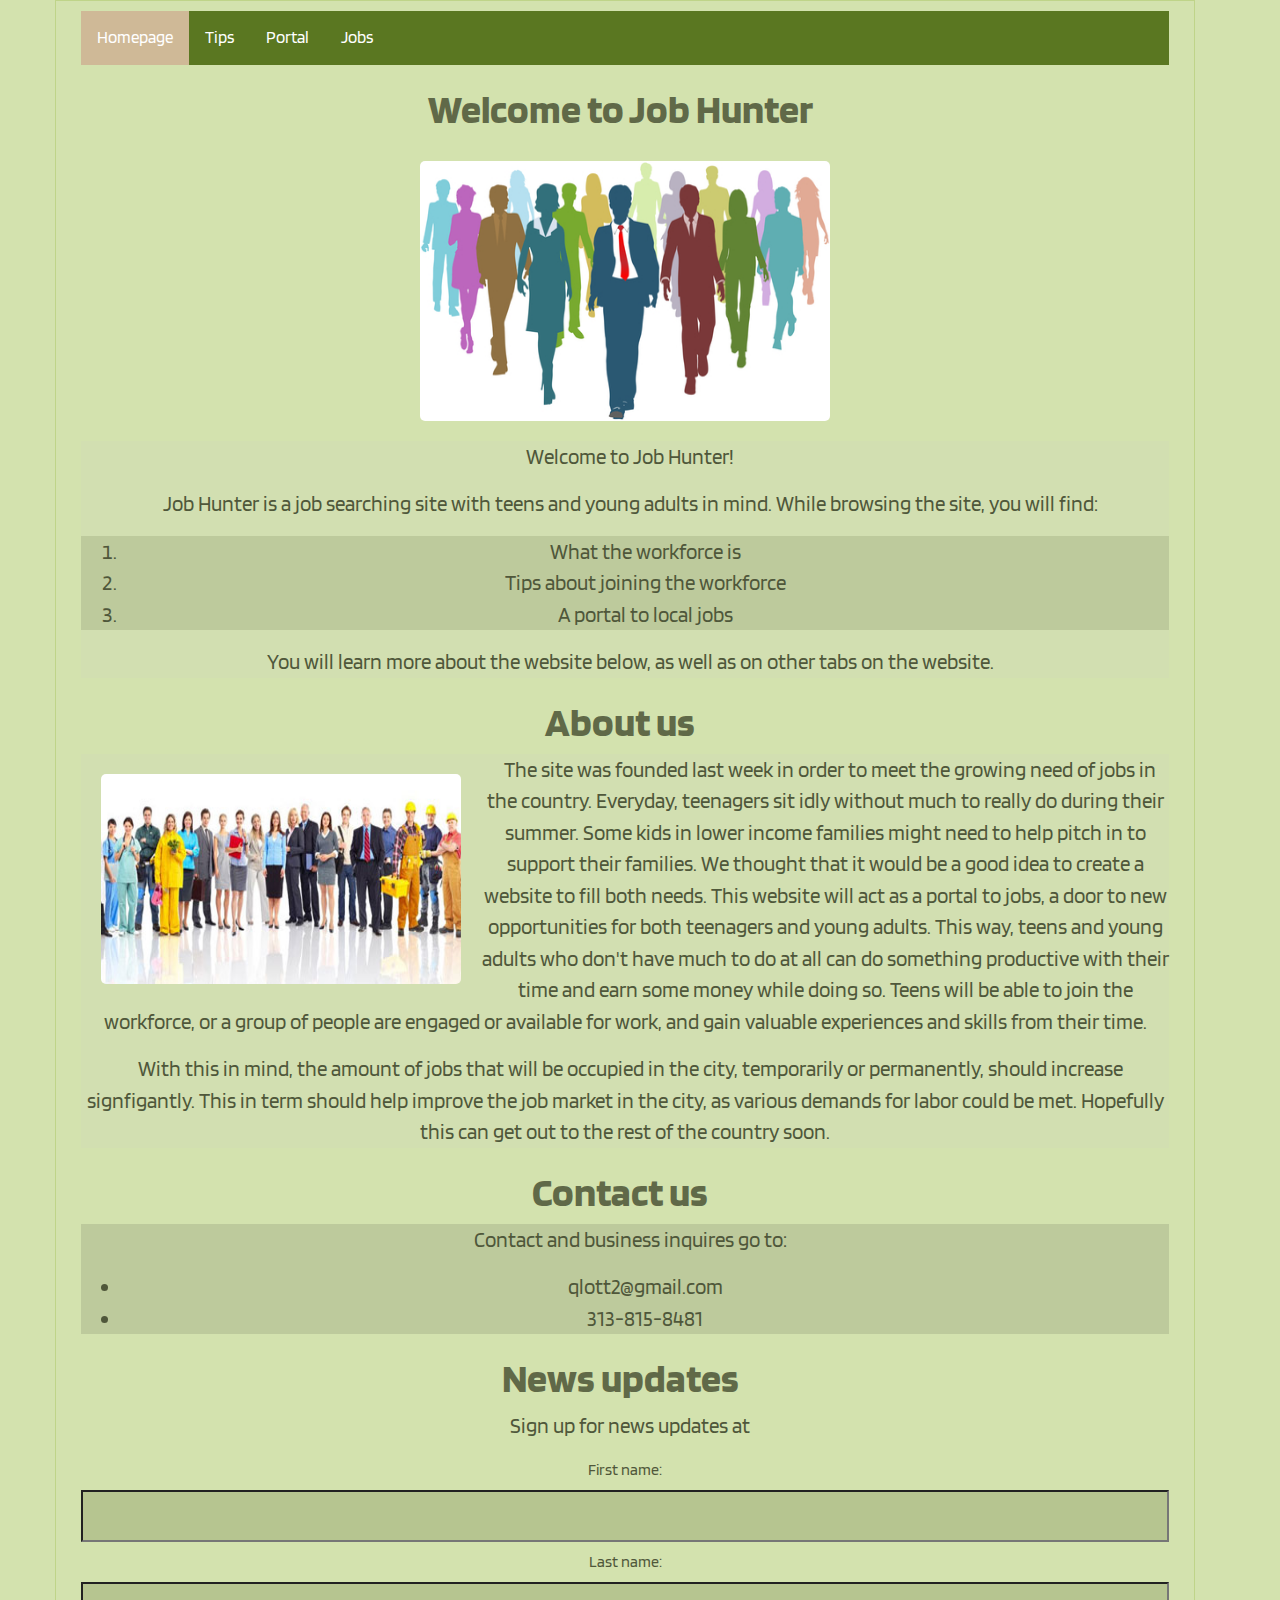
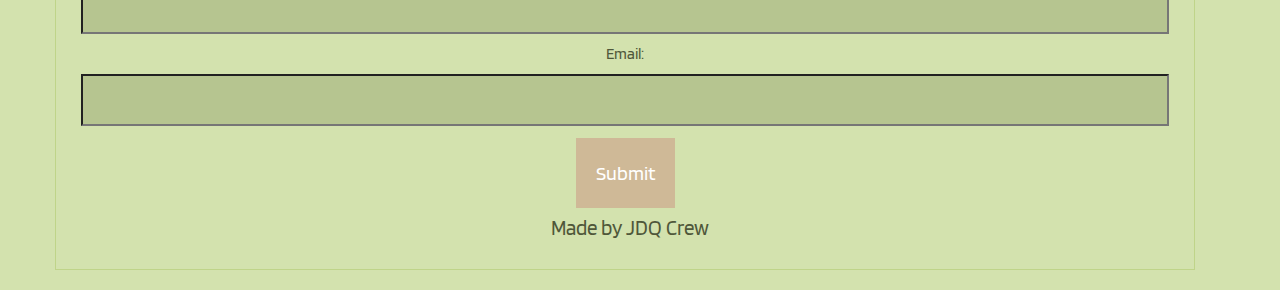
<file: index.html>
<!-- Quentin's part-->
<!DOCTYPE html>
<html>
    <head>
        <link rel="stylesheet" href="https://stackpath.bootstrapcdn.com/bootstrap/4.3.1/css/bootstrap.min.css" integrity="sha384-ggOyR0iXCbMQv3Xipma34MD+dH/1fQ784/j6cY/iJTQUOhcWr7x9JvoRxT2MZw1T" crossorigin="anonymous">
         <link rel = "stylesheet" href = "style.css">
         <link href="https://fonts.googleapis.com/css?family=Blinker&display=swap" rel="stylesheet">
        <title> Job Hunter</title>
    </head>
    <body>
  <div class = "container">
  <div class="topnav">
  <a class="active" href="index.html">Homepage</a>
  <a href = "tips.html"> Tips </a>
  <a href="portal.html">Portal</a>
  <a href="jobs.html">Jobs</a>
  </div>
     <h1> Welcome to Job Hunter </h1>
        <img class = "banner" src = "picture/workforce.jpg">
    <div class = "starter">
     <p> Welcome to Job Hunter! </p>
     <p> Job Hunter is a job searching site with teens and young adults in mind.
        While browsing the site, you will find: <div class ="list"><ol>
        <li> What the workforce is</li>
        <li> Tips about joining the workforce </li>
        <li> A portal to local jobs </li>
        </ol></p></div>
        <p>You will learn more about the website below, as well as on other tabs on the website.</p>
</div>
    <h1> About us </h1>

    <img id = "second" src = "picture/people.jpg">
<div class = "starter">
    <p> The site was founded last week in order to meet the growing need of jobs in the country.
        Everyday, teenagers sit idly without much to really do during their summer.
        Some kids in lower income families might need to help pitch in to support their families.
        We thought that it would be a good idea to create a website to fill both needs.
        This website will act as a portal to jobs, a door to new opportunities for both teenagers and young adults.
        This way, teens and young adults who don't have much to do at all can do something productive with their time and earn some money while doing so.
        Teens will be able to join the workforce, or a group of people are engaged or available for work, and gain valuable experiences and skills from their time.</p>

    <p> With this in mind, the amount of jobs that will be occupied in the city, temporarily or permanently, should increase signfigantly.
        This in term should help improve the job market in the city, as various demands for labor could be met.
        Hopefully this can get out to the rest of the country soon. </p>
</div>

    <h1> Contact us </h1>

    <div class ="list"><p>Contact and business inquires go to:<ul>
     <li> qlott2@gmail.com </li>
     <li> 313-815-8481 </li></p>
     </ul></div>

    <h1> News updates </h1>

    <p> Sign up for news updates at </p>
    <form>
           First name:<br>
           <input type="text" name="firstname"><br>
           Last name:<br>
           <input type="text" name="lastname"><br>
           Email: <br>
           <input type="text" name="email"><br>
           <a href="..." class="button">Submit</a>
           <form action="/action_page.php" method="post">
     </form>

     <footer>
         <p> Made by JDQ Crew </p>
     </footer>
     </div>
    </body>
</html>
</file>
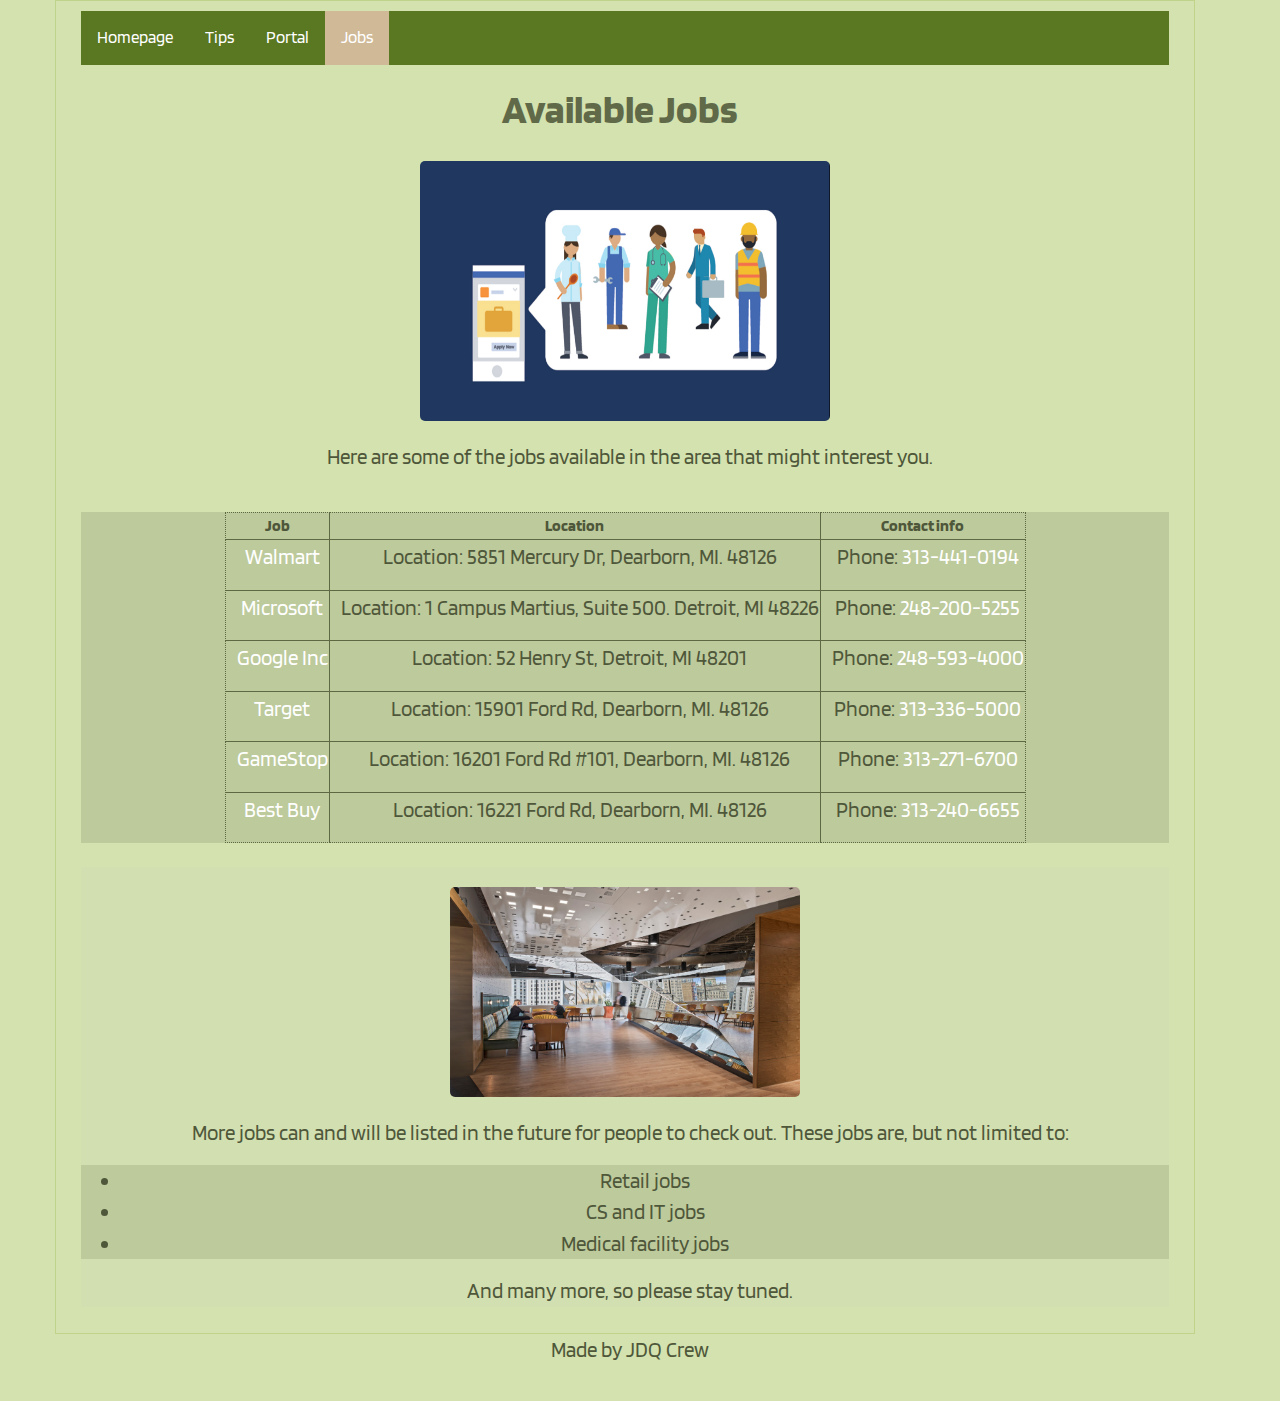
<file: jobs.html>
<!--Donald's part-->
<!DOCTYPE html>
<html>
    <head>
        <link rel="stylesheet" href="https://stackpath.bootstrapcdn.com/bootstrap/4.3.1/css/bootstrap.min.css" integrity="sha384-ggOyR0iXCbMQv3Xipma34MD+dH/1fQ784/j6cY/iJTQUOhcWr7x9JvoRxT2MZw1T" crossorigin="anonymous">
        <link rel="stylesheet" href="style.css">
         <link href="https://fonts.googleapis.com/css?family=Blinker&display=swap" rel="stylesheet">
         <title>Avaliable Jobs</title>
    </head>
        <body>
            <div class = "container">
            <div class="topnav">
            <a href="index.html"> Homepage</a>
            <a href="tips.html">Tips </a>
            <a href="portal.html">Portal</a>
            <a class="active" href="jobs.html">Jobs</a>
        </div>
             <h1> Available Jobs </h1>
                <img class = "banner" src = "picture/job.jpg">
                <p> Here are some of the jobs available in the area that might interest you. </p>
                <br>
        <div class ="list">
        <table border = "1">
            <tr>
              <th> Job </th>
              <th> Location </th>
              <th> Contact info </th>
           </tr>
            <tr>
                 <td><p> <a href="https://careers.walmart.com">Walmart </a></p></td>
                 <td><p> Location: 5851 Mercury Dr, Dearborn, MI. 48126</p></td>
                 <td> <p> Phone:<a href="tel:313-441-0194"> 313-441-0194 </p> <a></td>
           </tr>
            <tr>
                 <td><p> <a href="https://www.compuware.com"> Microsoft </a></p></td>
                 <td><p> Location: 1 Campus Martius, Suite 500. Detroit, MI 48226</p></td>
                 <td><p> Phone:<a href="tel:248-200-5255"> 248-200-5255 </a></p></td>
           </tr>
            <tr>
                 <td><p> <a href="https://careers.google.com/locations/"> Google Inc </a></p></td>
                 <td><p> Location: 52 Henry St, Detroit, MI 48201 </p></td>
                 <td><p> Phone:<a href="tel:248-593-4000"> 248-593-4000 </a></p></td>
          </tr>
           <tr>
                 <td><p> <a href="https://www.target.com"> Target </a></p></td>
                 <td><p> Location: 15901 Ford Rd, Dearborn, MI. 48126 </p></td>
                 <td><p> Phone:<a href="tel:(313) 336-5000"> 313-336-5000 </a></p></td>
          </tr>
           <tr>
                <td><p> <a href="https://www.gamestop.com/store/us/mi/detroit/979/grand-land-shopping-center-gamestop?utm_source=gmblisting&utm_medium=organic"> GameStop </a></p> </td>
                <td><p> Location: 16201 Ford Rd #101, Dearborn, MI. 48126 </p></td>
                <td><p> Phone:<a href="tel:(313) 271-6700"> 313-271-6700 </a></p></td>
          </tr>
           <tr>
                <td><p> <a href="https://www.bestbuy.com"> Best Buy </a></p></td>
                <td><p> Location: 16221 Ford Rd, Dearborn, MI. 48126 </p></td>
                <td><p> Phone:<a href="tel:(313) 240-6655"> 313-240-6655 </a></p></td>
         </tr>
    </table>
</div>
<br>
<div class = "starter">
<img id = "fourth" src = "picture/microsoft.jpg">
            <p> More jobs can and will be listed in the future for people to check out.
            These jobs are, but not limited to: <div class ="list"><ul>
            <li> Retail jobs </li>
            <li> CS and IT jobs </li>
            <li> Medical facility jobs </li></ul></p></div>
            <p>And many more, so please stay tuned.</p>
</div>
</div>
   <footer>
         <p> Made by JDQ Crew </p>
     </footer>
     </body>
</html>
</file>
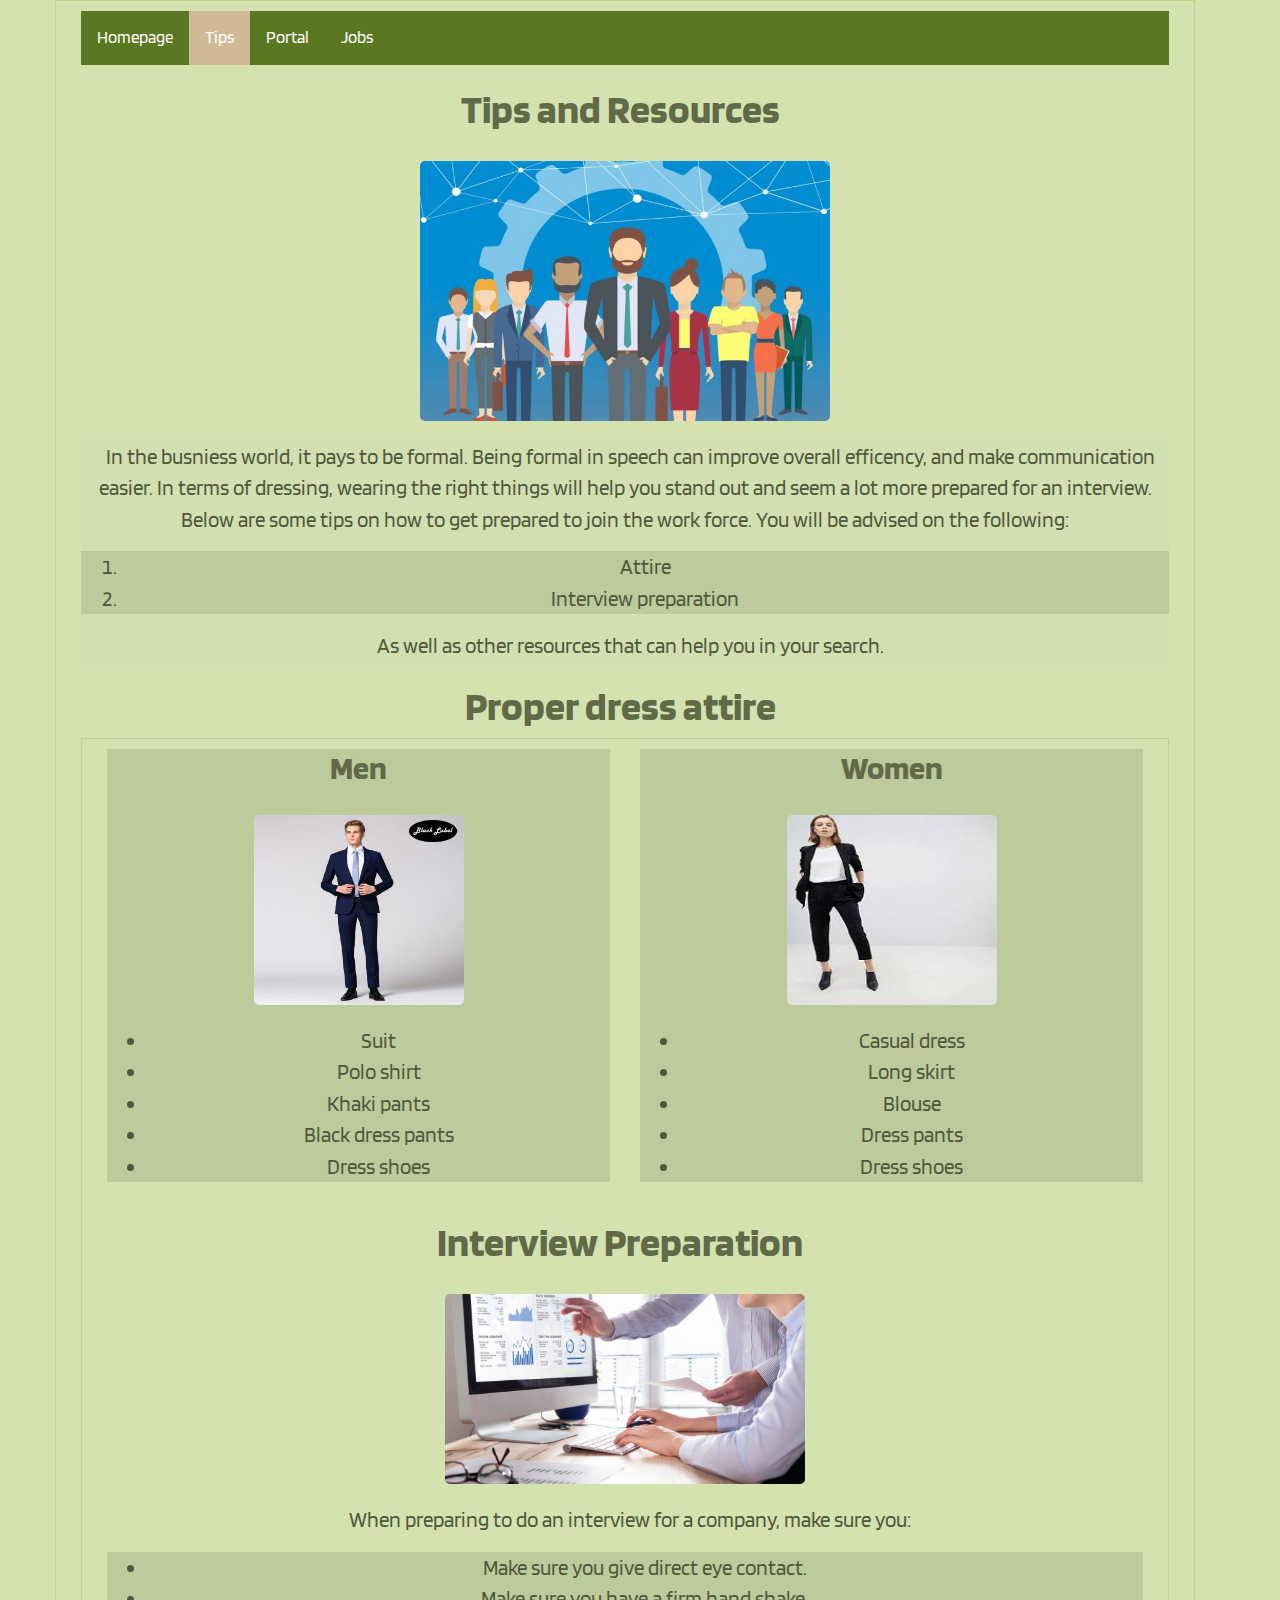
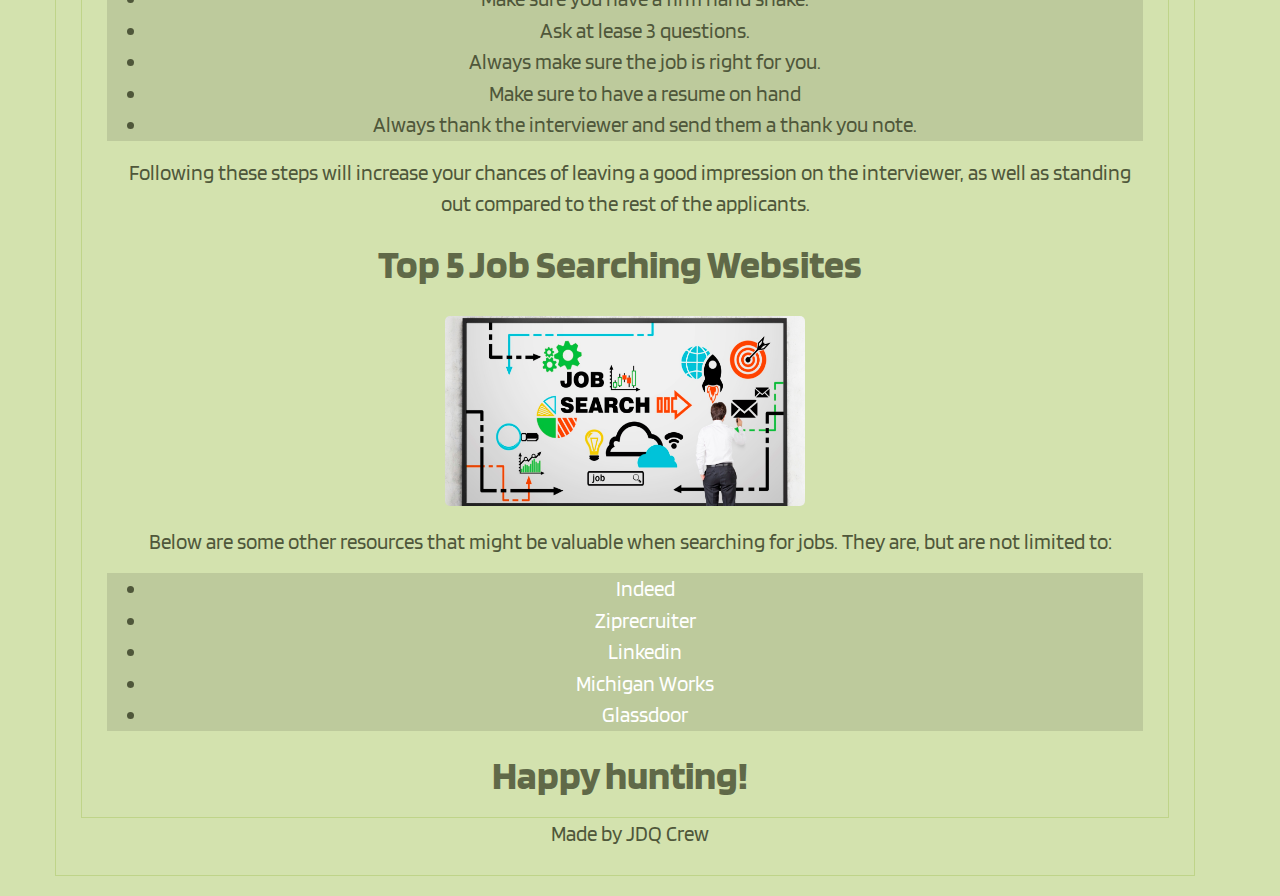
<file: tips.html>
<!--Deandrea's part-->
<!DOCTYPE html>
<html>
    <head>
        <link rel="stylesheet" href="https://stackpath.bootstrapcdn.com/bootstrap/4.3.1/css/bootstrap.min.css" integrity="sha384-ggOyR0iXCbMQv3Xipma34MD+dH/1fQ784/j6cY/iJTQUOhcWr7x9JvoRxT2MZw1T" crossorigin="anonymous">
        <link rel = "stylesheet" href = "style.css">
        <link href="https://fonts.googleapis.com/css?family=Blinker&display=swap" rel="stylesheet">
        <title> Tips and Resources </title>
    </head>
<body>
<div class = "container">
<div class = "topnav">
    <a href = "index.html"> Homepage </a>
    <a class = "active" href = "tips.html"> Tips </a>
    <a href = "portal.html"> Portal </a>
    <a href = "jobs.html"> Jobs </a>
</div>

<h1> Tips and Resources</h1>
<img class = "banner" src = "picture/jobpeople.jpg">

<div class = "starter">
<p>In the busniess world, it pays to be formal.
    Being formal in speech can improve overall efficency, and make communication easier.
    In terms of dressing, wearing the right things will help you stand out and seem a lot more prepared for an interview.
    Below are some tips on how to get prepared to join the work force.
    You will be advised on the following: <div class ="list"><ol>
        <li> Attire </li>
        <li> Interview preparation </li> </ol></p> </div>
        <p>As well as other resources that can help you in your search.</p>
</div>

<h1> Proper dress attire</h1>

<div class="container">
  <div class="row">
    <div class="col">
      <div class ="list"><h2>Men</h2>
<img class = "fifth" src = "picture/men.jpg">
<ul>
    <li>Suit</li>
    <li>Polo shirt</li>
    <li>Khaki pants</li>
    <li> Black dress pants</li>
    <li> Dress shoes</li>
</div></ul>
    </div>
    <div class="col">
      <div class ="list"><h2> Women</h2>
<img class = "fifth" src = "picture/attire.jpg"><ul>
            <li> Casual dress</li>
            <li> Long skirt</li>
            <li> Blouse </li>
            <li>Dress pants</li>
            <li> Dress shoes</li>
       </div></ul>
    </div>
  </div>

<h1> Interview Preparation</h1>
<img id = "sixth" src = "picture/business.jpg">
<p> When preparing to do an interview for a company, make sure you:<div class ="list"><ul>
    <li>Make sure you give direct eye contact.</li>
    <li> Make sure you have a firm hand shake. </li>
    <li>Ask at lease 3 questions. </li>
    <li>Always make sure the job is right for you.</li>
    <li> Make sure to have a resume on hand </li>
    <li> Always thank the interviewer and send them a thank you note. </li>
</ul></p></div>

<p> Following these steps will increase your chances of leaving a good impression on the interviewer, as well as standing out compared to the rest of the applicants. </p>

<h1> Top 5 Job Searching Websites</h1>
<img id ="seventh" src = "picture/search.jpg">
<p> Below are some other resources that might be valuable when searching for jobs. They are, but are not limited to: <div class ="list"><ul>
<li><a href="https://www.indeed.com/">Indeed</a></li>
<li><a href="https://www.ziprecruiter.com">Ziprecruiter</a></li>
<li><a href="https://www.linkedin.com/">Linkedin</a></li>
<li><a href = "https://www.michiganworks.org/" target="_blank"> Michigan Works</a></li>
<li><a href = "https://www.glassdoor.com/index.htm"> Glassdoor </a></li>
</ul></p></div>

<h1> Happy hunting! </h1>
</div>
   <footer>
         <p> Made by JDQ Crew </p>
     </footer>
  </body>
</html>
</file>
<file: style.css>
.topnav{
  position: static;
  background-color: #5a7721;
  overflow: hidden;
  font-family: 'Blinker', sans-serif;
}

.topnav a{
  float: left;
  color: #f2f2f2;
  text-align: center;
  padding: 14px 16px;
  text-decoration: none;
  font-size: 17px;
  font-family: 'Blinker', sans-serif;
}
.topnav a:hover{
  background-color: #ddd;
  color: black;
  font-family: 'Blinker', sans-serif;
}

.topnav a.active{
  background-color: #CFB997;
  color: white;
}

h1{
    margin-top: 20px;
    padding-right: 10px;
    color: #606948;
    font-family: 'Blinker', sans-serif;
    font-weight: bold;
}

h2{
    color: #606948;
    font-family: 'Blinker', sans-serif;
    font-weight: bold;
}



body{
    background-color: #d3e2ae;
    text-align: center;
    font-family: 'Blinker', sans-serif;
    color: #75805a;
    margin-right: 20px;
    padding-right: 20px;
    padding-left: 10px;
    padding-bottom: 20px;
}

.container{
    margin:0 auto;
    padding:10px 25px;
    border:1px solid;
    color: #bfd489;
}

p{
     text-indent: 10px;
    font-family: 'Blinker', sans-serif;
    color: #4f573a;
    font-size: 21px;
}

ul{
    font-family: 'Blinker', sans-serif;
    color: #4f573a;
    font-size: 21px;
}

ol{
    font-family: 'Blinker', sans-serif;
    color: #4f573a;
    font-size: 21px;
}

#first{
    display: block;
  margin-left: auto;
  margin-right: auto;
  height: 300px;
  width: 400px;
  border: 1px solid #b6c590;
}

#second{
  float: left;
  border-radius: 25px;
  padding: 20px;
  height: 250px;
  width: 400px;
}

table{
border: 1px dotted #5e6943;
margin-left:auto;
margin-right:auto;
}

th{
    color: #4f573a;
}

#third{
    border-radius: 25px;
    padding: 20px;
    height: 250px;
    width: 350px;
}

#fourth{
    border-radius: 25px;
    padding: 20px;
    height: 250px;
    width: 390px;
}

#workforce{
    height: 250px;
    width: 350px;
}
.fifth{
    border-radius: 25px;
    padding: 20px;
    height: 230px;
    width: 250px;
}

#sixth{
    height: 230px;
    width: 400px;
    border-radius: 25px;
    padding: 20px;
}

#seventh{
    height: 230px;
    width: 400px;
    border-radius: 25px;
    padding: 20px;
}

.button {
     background-color: #CFB997;
     border: none;
     color: white;
     padding: 20px 20px;
     text-align: center;
     text-decoration: none;
     display: inline-block;
     font-size: 20px;
     margin: 4px 2px;
     cursor: pointer;
}

.banner{
    height: 300px;
    width: 450px;
    border-radius: 25px;
    padding: 20px;
}

.starter{
    background-color: #d2dfb1;
}

form{
    color: #4f573a;
}

input[type=text] {
  width: 100%;
  padding: 12px 20px;
  margin: 8px 0;
  box-sizing: border-box;
  background-color: #b6c590;
  color: #bcce90;
}

/* unvisited link */
a:link {
  color: white;
}

/* visited link */
a:visited {
  color: white;
}

/* mouse over link */
a:hover {
  color: white;
}

/* selected link */
a:active {
  color: white;
}

.list{
    background-color: #bdca9c;
}
</file>
